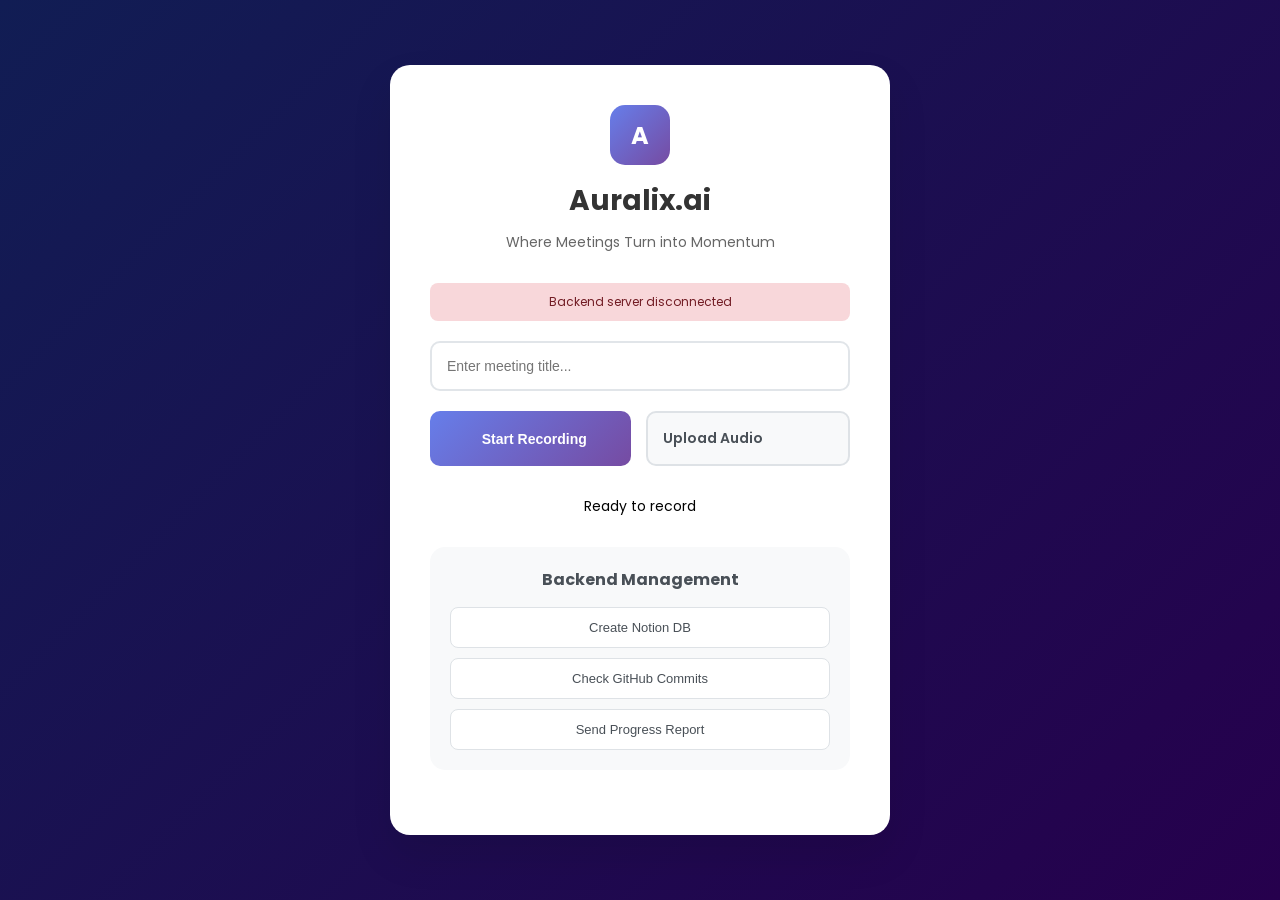
<file: web_app/index.html>
<!DOCTYPE html>
<html lang="en">
<head>
    <meta charset="UTF-8">
    <meta name="viewport" content="width=device-width, initial-scale=1.0">
    <title>Auralix.ai</title>
    <link href="https://fonts.googleapis.com/css2?family=Poppins:wght@400;600;700&display=swap" rel="stylesheet">
    <style>
        * {
            margin: 0;
            padding: 0;
            box-sizing: border-box;
        }

        body {
            font-family: 'Poppins', sans-serif;
            background: linear-gradient(135deg, #111d54 0%, #26004d 100%);
            min-height: 100vh;
            display: flex;
            align-items: center;
            justify-content: center;
            padding: 20px;
        }

        .container {
            background: white;
            border-radius: 20px;
            box-shadow: 0 20px 40px rgba(0,0,0,0.1);
            padding: 40px;
            max-width: 500px;
            width: 100%;
        }

        .header {
            text-align: center;
            margin-bottom: 30px;
        }

        .logo {
            width: 60px;
            height: 60px;
            background: linear-gradient(135deg, #667eea, #764ba2);
            border-radius: 15px;
            margin: 0 auto 15px;
            display: flex;
            align-items: center;
            justify-content: center;
            font-size: 24px;
            color: white;
            font-weight: bold;
        }

        h1 {
            color: #333;
            font-size: 28px;
            margin-bottom: 10px;
        }

        .subtitle {
            color: #666;
            font-size: 14px;
        }

        .input-group {
            margin-bottom: 20px;
        }

        input[type="text"] {
            width: 100%;
            padding: 15px;
            border: 2px solid #e1e5e9;
            border-radius: 10px;
            font-size: 14px;
            transition: border-color 0.3s;
        }

        input[type="text"]:focus {
            outline: none;
            border-color: #667eea;
        }

        .actions {
            display: flex;
            gap: 15px;
            margin-bottom: 20px;
        }

        .record-btn {
            flex: 1;
            padding: 15px;
            background: linear-gradient(135deg, #667eea, #764ba2);
            color: white;
            border: none;
            border-radius: 10px;
            font-size: 14px;
            font-weight: 600;
            cursor: pointer;
            transition: transform 0.2s;
            display: flex;
            align-items: center;
            justify-content: center;
            gap: 8px;
        }

        .record-btn:hover {
            transform: translateY(-2px);
        }

        .record-btn.recording {
            background: linear-gradient(135deg, #ff6b6b, #ee5a24);
        }

        .upload-btn {
            flex: 1;
            padding: 15px;
            background: #f8f9fa;
            color: #495057;
            border: 2px solid #dee2e6;
            border-radius: 10px;
            font-size: 14px;
            font-weight: 600;
            cursor: pointer;
            transition: all 0.2s;
        }

        .upload-btn:hover {
            background: #e9ecef;
            border-color: #adb5bd;
        }

        .status {
            text-align: center;
            margin: 20px 0;
            padding: 10px;
            border-radius: 8px;
            font-size: 14px;
        }

        .status.success {
            background: #d4edda;
            color: #155724;
        }

        .status.error {
            background: #f8d7da;
            color: #721c24;
        }

        .toggles {
            display: flex;
            flex-direction: column;
            gap: 10px;
            margin-bottom: 25px;
        }

        .toggle-item {
            display: flex;
            align-items: center;
            gap: 10px;
        }

        .toggle-item input[type="checkbox"] {
            width: 18px;
            height: 18px;
        }

        .backend-section {
            background: #f8f9fa;
            border-radius: 15px;
            padding: 20px;
            margin-bottom: 25px;
        }

        .backend-section h3 {
            text-align: center;
            margin-bottom: 15px;
            color: #495057;
            font-size: 16px;
        }

        .backend-buttons {
            display: flex;
            flex-direction: column;
            gap: 10px;
        }

        .backend-btn {
            padding: 12px;
            background: white;
            border: 1px solid #dee2e6;
            border-radius: 8px;
            font-size: 13px;
            color: #495057;
            cursor: pointer;
            transition: all 0.2s;
            display: flex;
            align-items: center;
            justify-content: center;
            gap: 8px;
        }

        .backend-btn:hover {
            background: #e9ecef;
            border-color: #adb5bd;
            transform: translateY(-1px);
        }

        .toast {
            position: fixed;
            top: 20px;
            right: 20px;
            padding: 15px 20px;
            border-radius: 8px;
            color: white;
            font-size: 14px;
            font-weight: 500;
            transform: translateX(400px);
            transition: transform 0.3s;
            z-index: 1000;
        }

        .toast.show {
            transform: translateX(0);
        }

        .toast.success {
            background: #28a745;
        }

        .toast.error {
            background: #dc3545;
        }

        .server-status {
            text-align: center;
            margin-bottom: 20px;
            padding: 10px;
            border-radius: 8px;
            font-size: 12px;
        }

        .server-status.connected {
            background: #d4edda;
            color: #155724;
        }

        .server-status.disconnected {
            background: #f8d7da;
            color: #721c24;
        }

        @media (max-width: 480px) {
            .container {
                padding: 20px;
            }
            
            .actions {
                flex-direction: column;
            }
        }
    </style>
</head>
<body>
    <div class="container">
        <div class="header">
            <div class="logo">A</div>
            <h1>Auralix.ai</h1>
            <p class="subtitle">Where Meetings Turn into Momentum</p>
        </div>

        <div id="serverStatus" class="server-status disconnected">
            Backend server disconnected
        </div>

        <div class="input-group">
            <input type="text" id="meetingTitle" placeholder="Enter meeting title..." />
        </div>

        <div class="actions">
            <button id="recordBtn" class="record-btn">
                <span class="dot"></span>
                <span class="label">Start Recording</span>
            </button>
            <label for="uploadFile" class="upload-btn">
                Upload Audio
            </label>
            <input id="uploadFile" type="file" accept="audio/*" style="display: none;" />
        </div>

        <div id="status" class="status">Ready to record</div>

        <div class="backend-section">
            <h3>Backend Management</h3>
            <div class="backend-buttons">
                <button id="createNotionDb" class="backend-btn">
                    Create Notion DB
                </button>
                <button id="checkCommits" class="backend-btn">
                    Check GitHub Commits
                </button>
                <button id="sendStandup" class="backend-btn">
                    Send Progress Report
                </button>
            </div>
        </div>

    </div>

    <div id="toast" class="toast"></div>

    <script src="config.js?v=5"></script>
    <script src="app.js?v=5"></script>
</body>
</html>
</file>
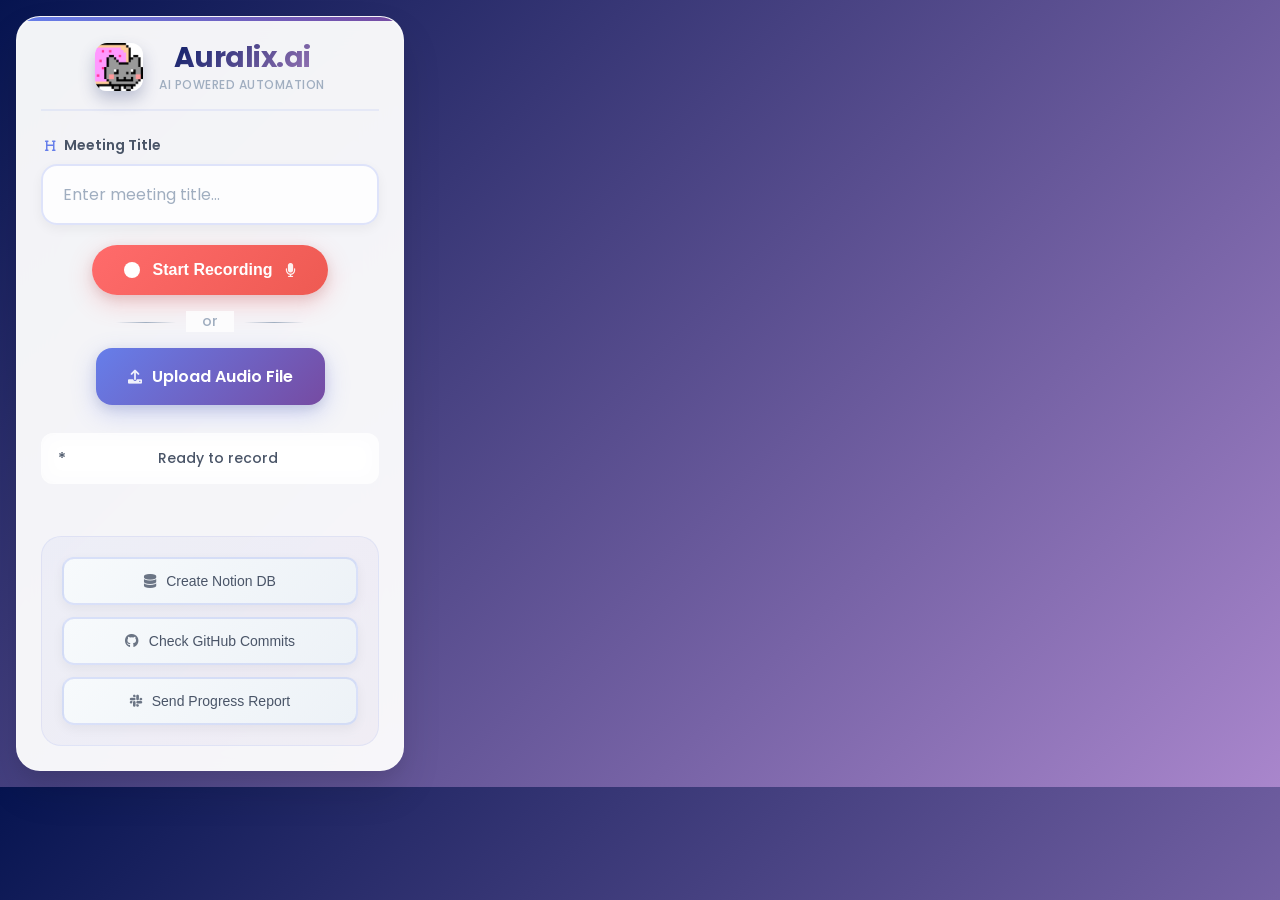
<file: extension/popup.html>
<!DOCTYPE html>
<html lang="en">
<head>
  <meta charset="UTF-8">
  <meta name="viewport" content="width=device-width, initial-scale=1.0">
  <title>Auralix.ai</title>
  <link rel="stylesheet" href="styles.css">
  <link href="https://fonts.googleapis.com/css2?family=Poppins:wght@400;500;600;700&display=swap" rel="stylesheet">
  <link rel="stylesheet" href="https://cdnjs.cloudflare.com/ajax/libs/font-awesome/6.0.0/css/all.min.css">
</head>
<body>
  <div class="auralix-popup">
    <header>
      <img src="icon.png" alt="Auralix Logo" class="logo">
      <div class="header-text">
        <h1>Auralix.ai</h1>
        <p class="subtitle">AI Powered Automation</p>
      </div>
    </header>

    <main>
      <div class="input-container">
        <label for="meetingTitle" class="input-label">
          <i class="fas fa-heading"></i>
          Meeting Title
        </label>
        <input id="meetingTitle" type="text" placeholder="Enter meeting title..." aria-label="Meeting Title">
      </div>

      <div class="actions">
        <button id="recordBtn" aria-label="Start Recording" class="record">
          <span class="dot"></span>
          <span class="label">Start Recording</span>
          <i class="fas fa-microphone"></i>
        </button>

        <div class="divider">
          <span class="or">or</span>
        </div>

        <label for="uploadFile" class="upload-label">
          <i class="fas fa-upload"></i>
          Upload Audio File
        </label>
        <input id="uploadFile" type="file" accept="audio/*" class="sr-only">
      </div>

      <div id="status" class="status">
        <span class="status-icon">*</span>
        <span class="status-text">Ready to record your meetings!</span>
      </div>

      <div class="backend-features">
        <div class="backend-buttons">
          <button id="createNotionDb" class="backend-btn">
            <i class="fas fa-database"></i>
            Create Notion DB
          </button>
          <button id="checkCommits" class="backend-btn">
            <i class="fab fa-github"></i>
            Check GitHub Commits
          </button>
          <button id="sendStandup" class="backend-btn">
            <i class="fab fa-slack"></i>
            Send Progress Report
          </button>
        </div>
      </div>

    </main>

    <div id="toast" class="toast" aria-live="polite"></div>
  </div>

  <script src="popup.js"></script>
</body>
</html>
</file>
<file: extension/styles.css>
/* Modern CSS Reset and Base Styles */
* {
  box-sizing: border-box;
  margin: 0;
  padding: 0;
}

body {
  background: linear-gradient(135deg, #061450 0%, #a986cc 100%);
  margin: 0;
  font-family: 'Poppins', 'Inter', 'Segoe UI', sans-serif;
  color: #2d3748;
  min-width: 380px;
  max-width: 420px;
  min-height: 600px;
  overflow-x: hidden;
}

/* Main Container with Glassmorphism */
.auralix-popup {
  background: rgba(255, 255, 255, 0.95);
  backdrop-filter: blur(20px);
  border-radius: 24px;
  box-shadow: 
    0 20px 40px rgba(0, 0, 0, 0.1),
    0 8px 16px rgba(0, 0, 0, 0.05),
    inset 0 1px 0 rgba(255, 255, 255, 0.8);
  border: 1px solid rgba(255, 255, 255, 0.2);
  margin: 16px;
  padding: 24px;
  position: relative;
  overflow: hidden;
}

.auralix-popup::before {
  content: '';
  position: absolute;
  top: 0;
  left: 0;
  right: 0;
  height: 4px;
  background: linear-gradient(90deg, #667eea, #764ba2, #f093fb, #f5576c);
  background-size: 300% 100%;
  animation: gradientShift 3s ease-in-out infinite;
}

@keyframes gradientShift {
  0%, 100% { background-position: 0% 50%; }
  50% { background-position: 100% 50%; }
}

/* Header with Logo Animation */
header {
  display: flex;
  align-items: center;
  justify-content: center;
  gap: 16px;
  margin-bottom: 24px;
  padding-bottom: 16px;
  border-bottom: 2px solid rgba(102, 126, 234, 0.1);
  position: relative;
  text-align: center;
}

.logo {
  width: 48px;
  height: 48px;
  border-radius: 12px;
  box-shadow: 0 8px 16px rgba(59, 72, 127, 0.3);
  transition: all 0.3s cubic-bezier(0.4, 0, 0.2, 1);
  animation: logoFloat 3s ease-in-out infinite;
  flex-shrink: 0;
}

@keyframes logoFloat {
  0%, 100% { transform: translateY(0px); }
  50% { transform: translateY(-4px); }
}

.logo:hover {
  transform: scale(1.1) rotate(5deg);
  box-shadow: 0 12px 24px rgba(38, 56, 135, 0.4);
}

.header-text {
  display: flex;
  flex-direction: column;
  gap: 2px;
  align-items: center;
  text-align: center;
}

header h1 {
  font-size: 28px;
  font-weight: 700;
  background: linear-gradient(135deg, #0e1e68, #9473b4);
  -webkit-background-clip: text;
  -webkit-text-fill-color: transparent;
  background-clip: text;
  letter-spacing: -0.5px;
  margin: 0;
  text-align: center;
  line-height: 1.2;
}

.subtitle {
  font-size: 12px;
  color: #a0aec0;
  font-weight: 500;
  margin: 0;
  letter-spacing: 0.5px;
  text-transform: uppercase;
  text-align: center;
  line-height: 1.4;
}

/* Main Content */
main {
  display: flex;
  flex-direction: column;
  gap: 20px;
}

/* Input Container */
.input-container {
  display: flex;
  flex-direction: column;
  gap: 8px;
}

.input-label {
  display: flex;
  align-items: center;
  gap: 8px;
  font-size: 14px;
  font-weight: 600;
  color: #4a5568;
  margin-left: 4px;
}

.input-label i {
  color: #667eea;
  font-size: 12px;
}

/* Input Styling */
input[type='text'] {
  width: 100%;
  padding: 16px 20px;
  border: 2px solid rgba(102, 126, 234, 0.2);
  border-radius: 16px;
  font-size: 16px;
  outline: none;
  transition: all 0.3s cubic-bezier(0.4, 0, 0.2, 1);
  background: rgba(255, 255, 255, 0.8);
  font-family: inherit;
  color: #2d3748;
  box-shadow: 0 4px 12px rgba(0, 0, 0, 0.05);
}

input[type='text']:focus {
  border-color: #667eea;
  box-shadow: 
    0 0 0 4px rgba(102, 126, 234, 0.1),
    0 8px 24px rgba(102, 126, 234, 0.2);
  transform: translateY(-2px);
}

input[type='text']::placeholder {
  color: #a0aec0;
  font-weight: 400;
}

/* Actions Container */
.actions {
  display: flex;
  flex-direction: column;
  gap: 16px;
  align-items: center;
}

/* Record Button with Advanced Animations */
.record {
  display: flex;
  align-items: center;
  gap: 12px;
  background: linear-gradient(135deg, #ff6b6b, #ee5a52);
  color: white;
  border: none;
  border-radius: 50px;
  padding: 16px 32px;
  font-weight: 600;
  font-size: 16px;
  cursor: pointer;
  position: relative;
  transition: all 0.3s cubic-bezier(0.4, 0, 0.2, 1);
  box-shadow: 
    0 8px 24px rgba(255, 107, 107, 0.3),
    0 4px 12px rgba(0, 0, 0, 0.1);
  overflow: hidden;
  min-width: 200px;
  justify-content: center;
}

.record::before {
  content: '';
  position: absolute;
  top: 0;
  left: -100%;
  width: 100%;
  height: 100%;
  background: linear-gradient(90deg, transparent, rgba(255, 255, 255, 0.2), transparent);
  transition: left 0.5s;
}

.record:hover::before {
  left: 100%;
}

.record:hover {
  transform: translateY(-4px) scale(1.02);
  box-shadow: 
    0 16px 32px rgba(255, 107, 107, 0.4),
    0 8px 16px rgba(0, 0, 0, 0.15);
}

.record:active {
  transform: translateY(-2px) scale(0.98);
}

.record .dot {
  width: 16px;
  height: 16px;
  background: white;
  border-radius: 50%;
  position: relative;
  animation: pulse 2s infinite;
}

.record i {
  font-size: 14px;
  opacity: 0.9;
}

@keyframes pulse {
  0% { 
    box-shadow: 0 0 0 0 rgba(255, 255, 255, 0.7);
    transform: scale(1);
  }
  70% { 
    box-shadow: 0 0 0 12px rgba(255, 255, 255, 0);
    transform: scale(1.1);
  }
  100% { 
    box-shadow: 0 0 0 0 rgba(255, 255, 255, 0);
    transform: scale(1);
  }
}

.record.recording {
  background: linear-gradient(135deg, #48bb78, #38a169);
  animation: recordingGlow 2s ease-in-out infinite alternate;
}

@keyframes recordingGlow {
  0% { box-shadow: 0 8px 24px rgba(72, 187, 120, 0.3); }
  100% { box-shadow: 0 8px 24px rgba(72, 187, 120, 0.6); }
}

.record.recording .dot {
  animation: recordingPulse 1s infinite;
}

@keyframes recordingPulse {
  0%, 100% { 
    background: #ff4757;
    transform: scale(1);
  }
  50% { 
    background: #ff6b6b;
    transform: scale(1.2);
  }
}

/* Divider */
.divider {
  position: relative;
  width: 100%;
  display: flex;
  align-items: center;
  justify-content: center;
}

.or {
  color: #a0aec0;
  font-size: 14px;
  font-weight: 500;
  position: relative;
  padding: 0 16px;
  background: rgba(255, 255, 255, 0.8);
  z-index: 1;
}

.or::before,
.or::after {
  content: '';
  position: absolute;
  top: 50%;
  width: 60px;
  height: 1px;
  background: linear-gradient(90deg, transparent, #a0aec0, transparent);
}

.or::before { left: -70px; }
.or::after { right: -70px; }

/* Upload Label */
.upload-label {
  display: flex;
  align-items: center;
  gap: 10px;
  background: linear-gradient(135deg, #667eea, #764ba2);
  color: white;
  border: none;
  border-radius: 16px;
  padding: 16px 32px;
  cursor: pointer;
  font-weight: 600;
  font-size: 16px;
  transition: all 0.3s cubic-bezier(0.4, 0, 0.2, 1);
  box-shadow: 
    0 8px 24px rgba(102, 126, 234, 0.3),
    0 4px 12px rgba(0, 0, 0, 0.1);
  position: relative;
  overflow: hidden;
  min-width: 200px;
  text-align: center;
  justify-content: center;
}

.upload-label::before {
  content: '';
  position: absolute;
  top: 0;
  left: -100%;
  width: 100%;
  height: 100%;
  background: linear-gradient(90deg, transparent, rgba(255, 255, 255, 0.2), transparent);
  transition: left 0.5s;
}

.upload-label:hover::before {
  left: 100%;
}

.upload-label:hover {
  transform: translateY(-4px) scale(1.02);
  box-shadow: 
    0 16px 32px rgba(102, 126, 234, 0.4),
    0 8px 16px rgba(0, 0, 0, 0.15);
}

.upload-label:active {
  transform: translateY(-2px) scale(0.98);
}

.upload-label i {
  font-size: 14px;
  opacity: 0.9;
}

/* Status with Animations */
.status {
  min-height: 24px;
  margin: 8px 0;
  font-size: 14px;
  font-weight: 500;
  color: #4a5568;
  text-align: center;
  padding: 12px 16px;
  border-radius: 12px;
  background: rgba(255, 255, 255, 0.6);
  backdrop-filter: blur(10px);
  border: 1px solid rgba(255, 255, 255, 0.2);
  transition: all 0.3s ease;
  position: relative;
  overflow: hidden;
  display: flex;
  align-items: center;
  justify-content: center;
  gap: 8px;
}

.status-icon {
  font-size: 16px;
  animation: statusIconFloat 2s ease-in-out infinite;
}

@keyframes statusIconFloat {
  0%, 100% { transform: translateY(0px); }
  50% { transform: translateY(-2px); }
}

.status-text {
  flex: 1;
}

.status::before {
  content: '';
  position: absolute;
  top: 0;
  left: -100%;
  width: 100%;
  height: 100%;
  background: linear-gradient(90deg, transparent, rgba(255, 255, 255, 0.4), transparent);
  animation: statusShimmer 2s infinite;
}

@keyframes statusShimmer {
  0% { left: -100%; }
  100% { left: 100%; }
}

.status.error { 
  color: #e53e3e;
  background: rgba(229, 62, 62, 0.1);
  border-color: rgba(229, 62, 62, 0.2);
}

.status.success { 
  color: #38a169;
  background: rgba(56, 161, 105, 0.1);
  border-color: rgba(56, 161, 105, 0.2);
}

/* Processing Animation */
.status.processing {
  background: linear-gradient(135deg, rgba(102, 126, 234, 0.1), rgba(118, 75, 162, 0.1));
  border-color: rgba(102, 126, 234, 0.3);
  animation: processingPulse 2s ease-in-out infinite;
}

@keyframes processingPulse {
  0%, 100% { 
    box-shadow: 0 0 0 0 rgba(102, 126, 234, 0.4);
  }
  50% { 
    box-shadow: 0 0 0 8px rgba(102, 126, 234, 0);
  }
}

/* Backend Features Section */
.backend-features {
  margin-top: 24px;
  padding: 20px;
  background: linear-gradient(135deg, rgba(102, 126, 234, 0.05), rgba(118, 75, 162, 0.05));
  border-radius: 20px;
  border: 1px solid rgba(102, 126, 234, 0.1);
}

.backend-features h3 {
  font-size: 18px;
  font-weight: 600;
  color: #2d3748;
  margin-bottom: 16px;
  text-align: center;
  background: linear-gradient(135deg, #667eea, #764ba2);
  -webkit-background-clip: text;
  -webkit-text-fill-color: transparent;
  background-clip: text;
  display: flex;
  align-items: center;
  justify-content: center;
  gap: 8px;
}

.backend-features h3 i {
  font-size: 16px;
}

.backend-buttons {
  display: flex;
  flex-direction: column;
  gap: 12px;
}

.backend-btn {
  display: flex;
  align-items: center;
  gap: 10px;
  background: linear-gradient(135deg, #f7fafc, #edf2f7);
  color: #4a5568;
  border: 2px solid rgba(102, 126, 234, 0.2);
  border-radius: 12px;
  padding: 14px 20px;
  font-weight: 500;
  font-size: 14px;
  cursor: pointer;
  transition: all 0.3s cubic-bezier(0.4, 0, 0.2, 1);
  box-shadow: 0 4px 12px rgba(0, 0, 0, 0.05);
  position: relative;
  overflow: hidden;
  justify-content: center;
}

.backend-btn::before {
  content: '';
  position: absolute;
  top: 0;
  left: -100%;
  width: 100%;
  height: 100%;
  background: linear-gradient(90deg, transparent, rgba(102, 126, 234, 0.1), transparent);
  transition: left 0.5s;
}

.backend-btn:hover::before {
  left: 100%;
}

.backend-btn:hover {
  background: linear-gradient(135deg, #667eea, #764ba2);
  color: white;
  transform: translateY(-2px);
  box-shadow: 
    0 8px 24px rgba(102, 126, 234, 0.3),
    0 4px 12px rgba(0, 0, 0, 0.1);
  border-color: transparent;
}

.backend-btn:active {
  transform: translateY(0);
}

.backend-btn:disabled {
  opacity: 0.6;
  cursor: not-allowed;
  transform: none;
}

.backend-btn i {
  font-size: 14px;
  opacity: 0.8;
}

/* Primary Button */
.primary {
  display: flex;
  align-items: center;
  justify-content: center;
  gap: 10px;
  background: linear-gradient(135deg, #48bb78, #38a169);
  color: white;
  border: none;
  border-radius: 12px;
  padding: 16px 32px;
  font-weight: 600;
  font-size: 16px;
  cursor: pointer;
  transition: all 0.3s cubic-bezier(0.4, 0, 0.2, 1);
  box-shadow: 
    0 8px 24px rgba(72, 187, 120, 0.3),
    0 4px 12px rgba(0, 0, 0, 0.1);
  position: relative;
  overflow: hidden;
  width: 100%;
}

.primary::before {
  content: '';
  position: absolute;
  top: 0;
  left: -100%;
  width: 100%;
  height: 100%;
  background: linear-gradient(90deg, transparent, rgba(255, 255, 255, 0.2), transparent);
  transition: left 0.5s;
}

.primary:hover::before {
  left: 100%;
}

.primary:hover {
  transform: translateY(-4px) scale(1.02);
  box-shadow: 
    0 16px 32px rgba(72, 187, 120, 0.4),
    0 8px 16px rgba(0, 0, 0, 0.15);
}

.primary:active {
  transform: translateY(-2px) scale(0.98);
}

.primary i {
  font-size: 14px;
  opacity: 0.9;
}

/* Toast Notifications */
.toast {
  position: fixed;
  bottom: 20px;
  left: 50%;
  transform: translateX(-50%) translateY(100px);
  background: rgba(255, 255, 255, 0.95);
  backdrop-filter: blur(20px);
  border-radius: 12px;
  padding: 16px 24px;
  font-weight: 500;
  font-size: 14px;
  color: #2d3748;
  box-shadow: 
    0 20px 40px rgba(0, 0, 0, 0.1),
    0 8px 16px rgba(0, 0, 0, 0.05);
  border: 1px solid rgba(255, 255, 255, 0.2);
  opacity: 0;
  transition: all 0.3s cubic-bezier(0.4, 0, 0.2, 1);
  z-index: 1000;
  max-width: 300px;
  text-align: center;
}

.toast.show {
  opacity: 1;
  transform: translateX(-50%) translateY(0);
}

.toast.success { 
  border-left: 4px solid #48bb78;
  background: linear-gradient(135deg, rgba(72, 187, 120, 0.1), rgba(56, 161, 105, 0.1));
}

.toast.error { 
  border-left: 4px solid #e53e3e;
  background: linear-gradient(135deg, rgba(229, 62, 62, 0.1), rgba(197, 48, 48, 0.1));
}

/* Utility Classes */
.sr-only {
  position: absolute;
  left: -9999px;
  width: 1px;
  height: 1px;
  overflow: hidden;
}

.hidden {
  display: none;
}

/* Loading Spinner for Processing */
.loading-spinner {
  display: inline-block;
  width: 20px;
  height: 20px;
  border: 3px solid rgba(102, 126, 234, 0.3);
  border-radius: 50%;
  border-top-color: #0f1c56;
  animation: spin 1s ease-in-out infinite;
  margin-right: 8px;
}

@keyframes spin {
  to { transform: rotate(360deg); }
}

/* File Upload Animation */
.file-upload-animation {
  position: relative;
  overflow: hidden;
}

.file-upload-animation::after {
  content: '';
  position: absolute;
  top: 0;
  left: -100%;
  width: 100%;
  height: 100%;
  background: linear-gradient(90deg, transparent, rgba(255, 255, 255, 0.4), transparent);
  animation: uploadShimmer 1.5s ease-in-out;
}

@keyframes uploadShimmer {
  0% { left: -100%; }
  100% { left: 100%; }
}

/* Responsive Design */
@media (max-width: 400px) {
  .auralix-popup {
    margin: 8px;
    padding: 16px;
  }
  
  header h1 {
    font-size: 24px;
  }
  
  .record, .upload-label {
    min-width: 180px;
    padding: 14px 24px;
  }
}

/* Scrollbar Styling */
::-webkit-scrollbar {
  width: 6px;
}

::-webkit-scrollbar-track {
  background: rgba(255, 255, 255, 0.1);
  border-radius: 3px;
}

::-webkit-scrollbar-thumb {
  background: linear-gradient(135deg, #667eea, #764ba2);
  border-radius: 3px;
}

::-webkit-scrollbar-thumb:hover {
  background: linear-gradient(135deg, #5a67d8, #6b46c1);
}
</file>
